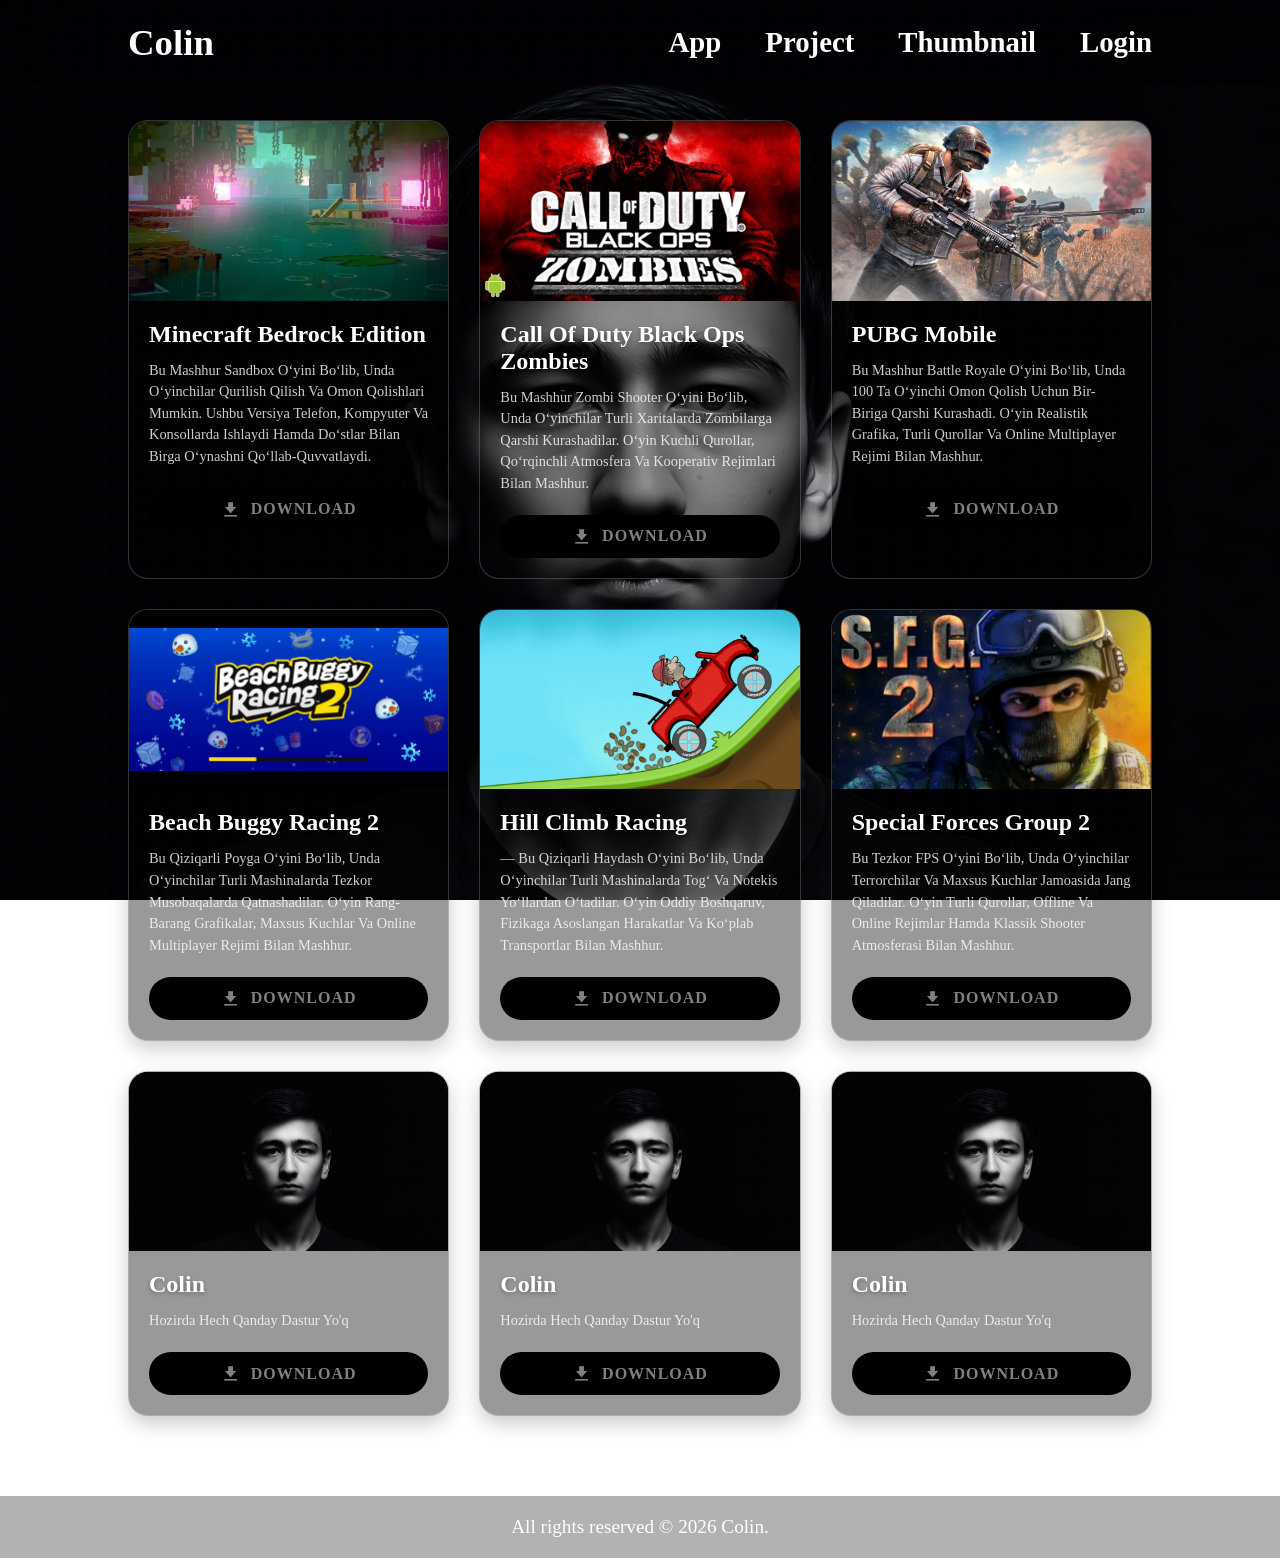
<file: page/app.html>
<!DOCTYPE html>
<html lang="kr" dir="ltr">
  <head>
    <meta charset="UTF-8">
    <meta http-equiv="X-UA-Compatible" content="IE=edge">
    <meta name="viewport" content="width=device-width, initial-scale=1.0">
    <title>𝑪𝒐𝒍𝒊𝒏 | 𝑨𝒑𝒑𝒔</title>
    <link rel="stylesheet" href="../css/app.css">
    <link href='https://unpkg.com/boxicons@2.1.4/css/boxicons.min.css' rel='stylesheet'>
    <link rel="icon" href="../img/logo.png">
  </head>
  <body>
    <header class="header">
      <a href="../index.html" class="logo">Colin</a>

      <input type="checkbox" id="check">
      <label for="check" class="icon">
        <i class='bx bx-menu-alt-right' id="menu-icon"></i>
        <i class='bx bxl-xing' id="close-icon"></i>
      </label>

      <nav class="navbar">
        <a href="app.html" style="--i:0;">App</a>
        <a href="project.html" style="--i:1;">Project</a>
        <a href="thumbnail.html" style="--i:2;">Thumbnail</a>
        <a href="login.html" style="--i:3;">Login</a>
      </nav>
    </header>

    <main class="main-content">
      <div class="cards-container">
        <!-- Card 1 -->
        <div class="download-card">
          <div class="card-preview">
            <img src="../img/app/minecraft.jpg" alt="Minecraft Bedrock Edition">
            <div class="preview-overlay">
              <i class='bx bxs-play-circle'></i>
            </div>
          </div>
          <div class="card-content">
            <h3 class="app-title">Minecraft Bedrock Edition</h3>
            <p class="app-description">Bu Mashhur Sandbox O‘yini Bo‘lib, Unda O‘yinchilar Qurilish Qilish Va Omon Qolishlari Mumkin. Ushbu Versiya Telefon, Kompyuter Va Konsollarda Ishlaydi Hamda Do‘stlar Bilan Birga O‘ynashni Qo‘llab-Quvvatlaydi.</p>
            <a href="https://t.me/colinuzb" target="_blank" class="download-btn">
              <i class='bx bxs-download'></i>
              Download
            </a>
          </div>
        </div>
        <!-- Card 2 -->
        <div class="download-card">
          <div class="card-preview">
            <img src="../img/app/callofdutyzombie.jpg" alt="Call Of Duty Black Ops Zombies">
            <div class="preview-overlay">
              <i class='bx bxs-play-circle'></i>
            </div>
          </div>
          <div class="card-content">
            <h3 class="app-title">Call Of Duty Black Ops Zombies</h3>
            <p class="app-description">Bu Mashhur Zombi Shooter O‘yini Bo‘lib, Unda O‘yinchilar Turli Xaritalarda Zombilarga Qarshi Kurashadilar. O‘yin Kuchli Qurollar, Qo‘rqinchli Atmosfera Va Kooperativ Rejimlari Bilan Mashhur.</p>
            <a href="https://t.me/colinuzb" target="_blank" class="download-btn">
              <i class='bx bxs-download'></i>
              Download
            </a>
          </div>
        </div>
        <!-- Card 3 -->
        <div class="download-card">
          <div class="card-preview">
            <img src="../img/app/pubg.jpg" alt="PUBG Mobile">
            <div class="preview-overlay">
              <i class='bx bxs-play-circle'></i>
            </div>
          </div>
          <div class="card-content">
            <h3 class="app-title">PUBG Mobile</h3>
            <p class="app-description">Bu Mashhur Battle Royale O‘yini Bo‘lib, Unda 100 Ta O‘yinchi Omon Qolish Uchun Bir-Biriga Qarshi Kurashadi. O‘yin Realistik Grafika, Turli Qurollar Va Online Multiplayer Rejimi Bilan Mashhur.</p>
            <a href="https://t.me/colinuzb" target="_blank" class="download-btn">
              <i class='bx bxs-download'></i>
              Download
            </a>
          </div>
        </div>
        <!-- Card 4 -->
        <div class="download-card">
          <div class="card-preview">
            <img src="../img/app/beachbuggyracing2.jpg" alt="Beach Buggy Racing 2">
            <div class="preview-overlay">
              <i class='bx bxs-play-circle'></i>
            </div>
          </div>
          <div class="card-content">
            <h3 class="app-title">Beach Buggy Racing 2</h3>
            <p class="app-description">Bu Qiziqarli Poyga O‘yini Bo‘lib, Unda O‘yinchilar Turli Mashinalarda Tezkor Musobaqalarda Qatnashadilar. O‘yin Rang-Barang Grafikalar, Maxsus Kuchlar Va Online Multiplayer Rejimi Bilan Mashhur.</p>
            <a href="https://t.me/colinuzb" target="_blank" class="download-btn">
              <i class='bx bxs-download'></i>
              Download
            </a>
          </div>
        </div>
        <!-- Card 5 -->
        <div class="download-card">
          <div class="card-preview">
            <img src="../img/app/hillclimbracing.jpg" alt="Hill Climb Racing">
            <div class="preview-overlay">
              <i class='bx bxs-play-circle'></i>
            </div>
          </div>
          <div class="card-content">
            <h3 class="app-title">Hill Climb Racing</h3>
            <p class="app-description">— Bu Qiziqarli Haydash O‘yini Bo‘lib, Unda O‘yinchilar Turli Mashinalarda Tog‘ Va Notekis Yo‘llardan O‘tadilar. O‘yin Oddiy Boshqaruv, Fizikaga Asoslangan Harakatlar Va Ko‘plab Transportlar Bilan Mashhur.</p>
            <a href="https://t.me/colinuzb" target="_blank" class="download-btn">
              <i class='bx bxs-download'></i>
              Download
            </a>
          </div>
        </div>
        <!-- Card 6 -->
        <div class="download-card">
          <div class="card-preview">
            <img src="../img/app/sfg2.jpg" alt="Special Forces Group 2">
            <div class="preview-overlay">
              <i class='bx bxs-play-circle'></i>
            </div>
          </div>
          <div class="card-content">
            <h3 class="app-title">Special Forces Group 2</h3>
            <p class="app-description">Bu Tezkor FPS O‘yini Bo‘lib, Unda O‘yinchilar Terrorchilar Va Maxsus Kuchlar Jamoasida Jang Qiladilar. O‘yin Turli Qurollar, Offline Va Online Rejimlar Hamda Klassik Shooter Atmosferasi Bilan Mashhur.</p>
            <a href="https://t.me/colinuzb" target="_blank" class="download-btn">
              <i class='bx bxs-download'></i>
              Download
            </a>
          </div>
        </div>
        <!-- Card 7 -->
        <div class="download-card">
          <div class="card-preview">
            <img src="../img/background.jpg" alt="App Preview">
            <div class="preview-overlay">
              <i class='bx bxs-play-circle'></i>
            </div>
          </div>
          <div class="card-content">
            <h3 class="app-title">Colin</h3>
            <p class="app-description">Hozirda Hech Qanday Dastur Yo'q</p>
            <a href="https://t.me/colinuzb" target="_blank" class="download-btn">
              <i class='bx bxs-download'></i>
              Download
            </a>
          </div>
        </div>
        <!-- Card 8 -->
        <div class="download-card">
          <div class="card-preview">
            <img src="../img/background.jpg" alt="App Preview">
            <div class="preview-overlay">
              <i class='bx bxs-play-circle'></i>
            </div>
          </div>
          <div class="card-content">
            <h3 class="app-title">Colin</h3>
            <p class="app-description">Hozirda Hech Qanday Dastur Yo'q</p>
            <a href="https://t.me/colinuzb" target="_blank" class="download-btn">
              <i class='bx bxs-download'></i>
              Download
            </a>
          </div>
        </div>
        <!-- Card 9 -->
        <div class="download-card">
          <div class="card-preview">
            <img src="../img/background.jpg" alt="App Preview">
            <div class="preview-overlay">
              <i class='bx bxs-play-circle'></i>
            </div>
          </div>
          <div class="card-content">
            <h3 class="app-title">Colin</h3>
            <p class="app-description">Hozirda Hech Qanday Dastur Yo'q</p>
            <a href="https://t.me/colinuzb" target="_blank" class="download-btn">
              <i class='bx bxs-download'></i>
              Download
            </a>
          </div>
        </div>

      </div>
    </main>

    <footer class="footer">
      All rights reserved &#xA9; 2026 Colin.
    </footer>
  </body>
</html>
</file>
<file: css/app.css>
@import url('https://fonts.googleapis.com/css2?family=Alfa+Slab+One&family=Crete+Round:ital@0;1&family=Titan+One&display=swap');


* {
  margin: 0;
  padding: 0;
  box-sizing: border-box;
  font-family: cursive;
}

body {
  min-height: 100vh;
  background: url('../img/background.jpg') no-repeat;
  background-size: cover;
  background-position: center;
  background-attachment: fixed;
}

.header {
  position: fixed;
  top: 0;
  left: 0;
  width: 100%;
  padding: 1.3rem 10%;
  display: flex;
  justify-content: space-between;
  align-items: center;
  z-index: 100;
}

.header::before {
  content: '';
  position: absolute;
  top: 0;
  left: 0;
  width: 100%;
  height: 100%;
  background: rgba(0, 0, 0, .12);
  backdrop-filter: blur(50px);
  z-index: -1;
}

.header::after {
  content: '';
  position: absolute;
  top: 0;
  left: -100%;
  width: 100%;
  height: 100%;
  background: linear-gradient(90deg, transparent, rgba(255, 255, 255, .4), transparent);
  transition: .5s ease;
}

.header:hover::after {
  left: 100%;
}

.logo {
  font-size: 2.3rem;
  color: white;
  text-decoration: none;
  font-weight: 800;
}
.logo:hover{
  text-shadow: 0 0 10px rgba(255, 255, 255, 0.8);
}

.navbar a {
  font-size: 1.80rem;
  color: white;
  text-decoration: none;
  font-weight: 600;
  margin-left: 2.5rem;
  transition: 0.3s ease;
}

.navbar a:hover {
  text-shadow: 0 0 10px rgba(255, 255, 255, 0.8);
}

#check {
  display: none;
}

.icon {
  position: absolute;
  right: 5%;
  font-size: 2.8rem;
  color: white;
  cursor: pointer;
  display: none;
}

.main-content {
  padding: 120px 10% 80px;
  min-height: 100vh;
}

.cards-container {
  display: grid;
  grid-template-columns: repeat(3, 1fr);
  gap: 30px;
  max-width: 1400px;
  margin: 0 auto;
}

.download-card {
  background: rgba(0, 0, 0, 0.4);
  border-radius: 20px;
  overflow: hidden;
  transition: all 0.3s ease;
  border: 1px solid rgba(255, 255, 255, 0.2);
  box-shadow: 0 8px 20px rgba(0, 0, 0, 0.2);
}

.card-preview {
  position: relative;
  width: 100%;
  padding-top: 56.25%;
  overflow: hidden;
  background: #1a1a2e;
}

.card-preview img {
  position: absolute;
  top: 0;
  left: 0;
  width: 100%;
  height: 100%;
  object-fit: cover;
  transition: transform 0.3s ease;
}

.download-card:hover .card-preview img {
  transform: scale(1.05);
}

.preview-overlay {
  position: absolute;
  top: 0;
  left: 0;
  width: 100%;
  height: 100%;
  background: rgba(0, 0, 0, 0.4);
  display: flex;
  align-items: center;
  justify-content: center;
  opacity: 0;
  transition: opacity 0.3s ease;
}

.preview-overlay i {
  font-size: 4rem;
  color: white;
  text-shadow: 0 0 10px rgba(0, 0, 0, 0.5);
}

.download-card:hover .preview-overlay {
  opacity: 1;
}

.card-content {
  padding: 20px;
}

.app-title {
  font-size: 1.5rem;
  font-weight: 700;
  color: white;
  margin-bottom: 12px;
  text-shadow: 0 2px 4px rgba(0, 0, 0, 0.3);
}

.app-description {
  font-size: 0.9rem;
  color: rgba(255, 255, 255, 0.8);
  line-height: 1.5;
  margin-bottom: 20px;
}

.download-btn {
  width: 100%;
  padding: 12px 20px;
  background: black;
  border: none;
  border-radius: 30px;
  color: gray;
  font-size: 1rem;
  font-weight: 600;
  cursor: pointer;
  display: flex;
  align-items: center;
  justify-content: center;
  gap: 10px;
  transition: all 0.3s ease;
  text-transform: uppercase;
  letter-spacing: 1px;
  text-decoration: none;
}

.download-btn i {
  font-size: 1.2rem;
}

.download-btn:hover {
  color: white;
  background: black;
}

.download-btn:active {
  transform: scale(0.98);
}

.footer {
  color: white;
  font-size: 1.2rem;
  text-align: center;
  padding: 20px;
  position: relative;
  background: rgba(0, 0, 0, 0.3);
}

@media (max-width: 1200px) {
  .main-content {
    padding: 120px 5% 80px;
  }

  .cards-container {
    gap: 25px;
  }
}

@media (max-width: 1024px) {
  .header {
    padding: 1.3rem 5%;
  }

  .cards-container {
    grid-template-columns: repeat(3, 1fr);
    gap: 20px;
  }

  .app-title {
    font-size: 1.3rem;
  }

  .app-description {
    font-size: 0.85rem;
  }
}

@media (max-width: 900px) {
  .cards-container {
    grid-template-columns: repeat(2, 1fr);
    gap: 25px;
  }
}

@media (max-width: 768px) {
  .icon {
    display: inline-flex;
  }

  #check:checked~.icon #menu-icon {
    display: none;
  }

  .icon #close-icon {
    display: none;
  }

  #check:checked~.icon #close-icon {
    display: block;
  }

  .navbar {
    position: absolute;
    top: 100%;
    left: 0;
    width: 100%;
    height: 0;
    background: rgba(0, 0, 0, .12);
    backdrop-filter: blur(50px);
    overflow: hidden;
    transition: .3s ease;
  }

  #check:checked~.navbar {
    height: 17.7rem;
  }

  .navbar a {
    display: block;
    font-size: 1.60rem;
    margin: 1.3rem 0;
    text-align: center;
    opacity: 0;
    transform: translateY(-50px);
    transition: .5s ease;
  }

  #check:checked~.navbar a {
    transform: translateY(0);
    transition-delay: calc(.15s * var(--i));
    opacity: 1;
  }

  .main-content {
    padding: 100px 20px 80px;
  }

  .cards-container {
    grid-template-columns: 1fr;
    gap: 30px;
  }

  .app-title {
    font-size: 1.4rem;
  }

  .app-description {
    font-size: 0.95rem;
  }

  .download-btn {
    padding: 14px 20px;
    font-size: 1rem;
  }
}

@media (max-width: 480px) {
  .logo {
    font-size: 1.8rem;
  }

  .main-content {
    padding: 90px 15px 70px;
  }

  .card-content {
    padding: 16px;
  }

  .app-title {
    font-size: 1.2rem;
    margin-bottom: 8px;
  }

  .app-description {
    font-size: 0.85rem;
    margin-bottom: 15px;
  }

  .download-btn {
    padding: 10px 16px;
    font-size: 0.9rem;
  }

  .download-btn i {
    font-size: 1rem;
  }

  .footer {
    font-size: 0.9rem;
    padding: 15px;
  }
}
</file>
